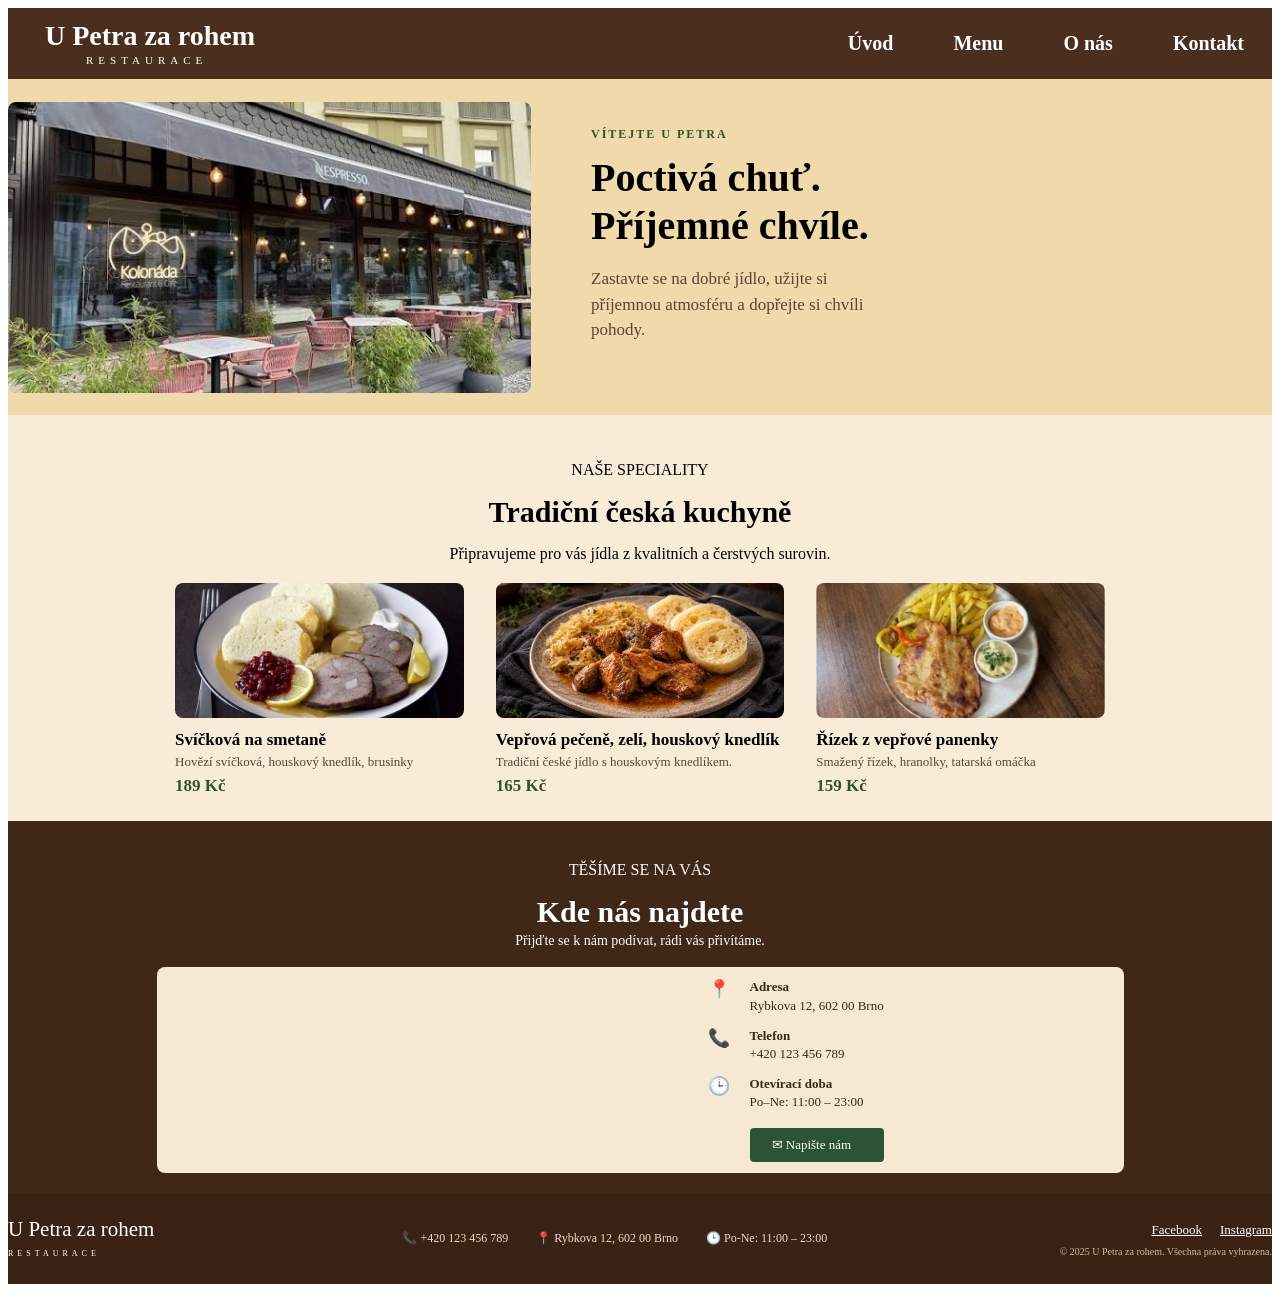
<file: index.html>
<!DOCTYPE html>
<html lang="cs">
<head>
    <meta charset="UTF-8">
    <meta name="viewport" content="width=device-width, initial-scale=1.0">
    <title>U Petra za rohem</title>
    <link rel="stylesheet" href="styles.css"> 
    <link rel="icon" href="logo upravene.png">  
</head>
<body>
    
<header class="menubar">
  <div class="obal">
    <div id="logo">
      <span class="logonazev">U Petra za rohem</span>
      <span class="logopodnazev">RESTAURACE</span>
    </div>

    <nav>
      <a href="index.html">Úvod</a>
      <a href="menu.html">Menu</a>
      <a href="onas.html">O nás</a>
      <a href="kontakty.html">Kontakt</a>
    </nav>
  </div>
</header>


<section class="uvod" id="uvod">
  <div class="obal">
    <img class="uvodfoto" src="restaurace.jpg" alt="náse restaurace">

    <div class="uvodtext">
      <p class="malynadpis">VÍTEJTE U PETRA</p>
      <h1>Poctivá chuť.<br>Příjemné chvíle.</h1>
      <p class="uvodpopis">
        Zastavte se na dobré jídlo, užijte si příjemnou atmosféru a dopřejte si chvíli pohody.
      </p>
    </div>
  </div>
</section>

    
</div>
          
</section>

<section id="speciality">
    <div class="obal"> 
        <p id="malynadpis">NAŠE SPECIALITY</p> 
        <h2>Tradiční česká kuchyně</h2>
        <p>Připravujeme pro vás jídla z kvalitních a čerstvých surovin.</p>
    </div>

   <div class="jidla">
        <div class="jidlo">
            <img src="lepsisvickova.jpg" alt="Svíčková na smetaně">
            <h3>Svíčková na smetaně</h3>
            <p class="popis">Hovězí svíčková, houskový knedlík, brusinky</p>
            <p class="cena">189 Kč</p>
        </div>

        <div class="jidlo">
            <img src="veprove pecene.jpg" alt="Vepřové pečeně">
            <h3>Vepřová pečeně, zelí, houskový knedlík</h3>
            <p class="popis">Tradiční české jídlo s houskovým knedlíkem.</p>
            <p class="cena">165 Kč</p>
        </div>

        <div class="jidlo">
            <img src="rizek.jpg" alt="Řízek z vepřové panenky">
            <h3>Řízek z vepřové panenky</h3>
            <p class="popis">Smažený řízek, hranolky, tatarská omáčka</p>
            <p class="cena">159 Kč</p>
        </div>
    </div>    
</section>


<!-- KDE NÁS NAJDETE -->
 <section id="kontakt">
   <div class="obal">
     <p class="malynadpis">TĚŠÍME SE NA VÁS</p>
     <h2>Kde nás najdete</h2>
     <p class="podnadpis">Přijďte se k nám podívat, rádi vás přivítáme.</p>
   </div>
    
  <div class="karta">
   <iframe class="mapa" title="Mapa"
       src="https://mapy.com/s/nasolababo" width="400" height="280" frameborder="0"></iframe>

    <div id="udaje">
      <div class="udaj">
        <span class="ikona">📍</span>
        <p><b>Adresa</b><br>Rybkova 12, 602 00 Brno</p>
      </div>
      <div class="udaj">
        <span class="ikona">📞</span>
        <p><b>Telefon</b><br>+420 123 456 789</p>
        </div>
      <div class="udaj">
        <span class="ikona">🕒</span>
        <p><b>Otevírací doba</b><br>Po–Ne: 11:00 – 23:00</p>
      </div>
        <a href="mailto:info@upetrazarohem.cz" class="tlacitko">✉ Napište nám</a>
      </div>
    </div>
  </div>
</section>


<!-- PATIČKA -->
<footer class="paticka">
 <div class="obal">
 <div class="logo logo-mala">
  <span class="logo-nazev">U Petra za rohem</span>
  <span class="logo-podnazev">RESTAURACE</span>
   </div>
   <div class="paticka-udaje">
    <span>📞 +420 123 456 789</span>
    <span>📍 Rybkova 12, 602 00 Brno</span>
    <span>🕒 Po-Ne: 11:00 – 23:00</span>
      </div>
      <div class="paticka-vpravo">
       <div class="socialni">
       <a href="#">Facebook</a>
       <a href="#">Instagram</a>
</div>
  <p class="drobne">© 2025 U Petra za rohem. Všechna práva vyhrazena.</p>
</div>
</div>
</footer>


</body>
</html>
</file>
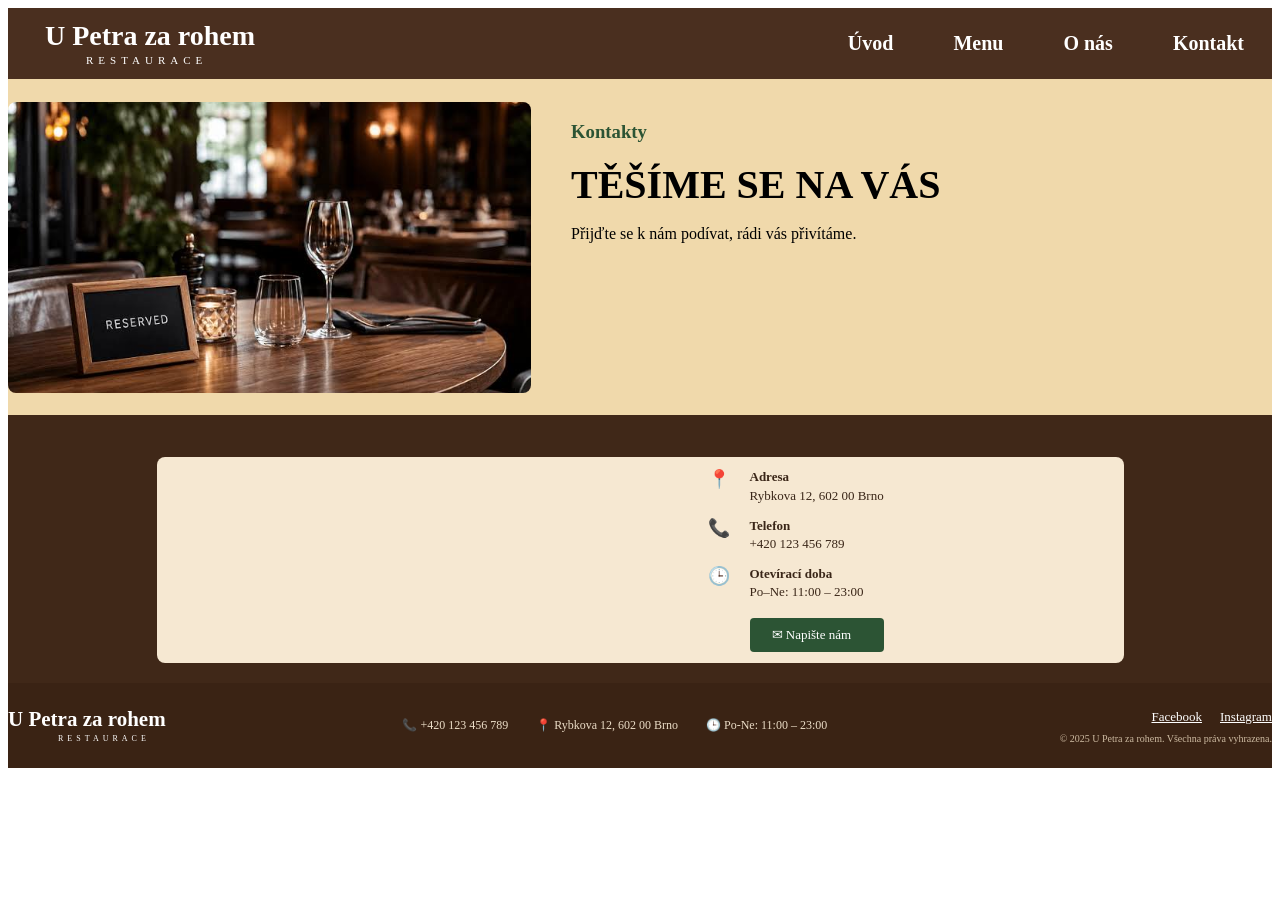
<file: kontakty.html>
<!DOCTYPE html>
<html lang="cz">
<head>
    <meta charset="UTF-8">
    <meta name="viewport" content="width=device-width, initial-scale=1.0">
    <title>Kontakty - U Petra za rohem</title>
    <link rel="stylesheet" href="kontakty.css"> 
    <link rel="icon" href="logo upravene.png"> 
</head>
<body>
    <header class="menubar">
  <div class="obal">
    <div id="logo">
      <span class="logonazev">U Petra za rohem</span>
      <span class="logopodnazev">RESTAURACE</span>
    </div>

    <nav>
      <a href="index.html">Úvod</a>
      <a href="menu.html">Menu</a>
      <a href="onas.html">O nás</a>
      <a href="kontakty.html">Kontakt</a>
    </nav>
  </div>
</header>

<section id="uvod">
    
      <img class="onasfoto" src="rezervace.jpg" alt="Interiér restaurace">
    </div>
    <div id="text">
        <h3>Kontakty</h3>
        <h1>TĚŠÍME SE NA VÁS</h1>
        <p>
          Přijďte se k nám podívat, rádi vás přivítáme.
        </p>
    </div>
        
  </section>

  <section id="kontakt">
   <div class="obal">
     
   </div>
    
  <div class="karta">
   <iframe class="mapa" title="Mapa"
       src="https://mapy.com/s/nasolababo" width="400" height="280" frameborder="0"></iframe>

    <div id="udaje">
      <div class="udaj">
        <span class="ikona">📍</span>
        <p><b>Adresa</b><br>Rybkova 12, 602 00 Brno</p>
      </div>
      <div class="udaj">
        <span class="ikona">📞</span>
        <p><b>Telefon</b><br>+420 123 456 789</p>
        </div>
      <div class="udaj">
        <span class="ikona">🕒</span>
        <p><b>Otevírací doba</b><br>Po–Ne: 11:00 – 23:00</p>
      </div>
        <a href="mailto:info@upetrazarohem.cz" class="tlacitko">✉ Napište nám</a>
      </div>
    </div>
  </div>
</section>

<footer class="paticka">
 <div class="obal">
 <div class="logo logomala">
  <span class="logonazev">U Petra za rohem</span>
  <span class="logopodnazev">RESTAURACE</span>
   </div>
   <div class="patickaudaje">
    <span>📞 +420 123 456 789</span>
    <span>📍 Rybkova 12, 602 00 Brno</span>
    <span>🕒 Po-Ne: 11:00 – 23:00</span>
      </div>
      <div class="patickavpravo">
       <div class="socialni">
       <a href="#">Facebook</a>
       <a href="#">Instagram</a>
</div>
  <p class="drobne">© 2025 U Petra za rohem. Všechna práva vyhrazena.</p>
</div>
</div>
</footer>





</body>
</html>
</file>
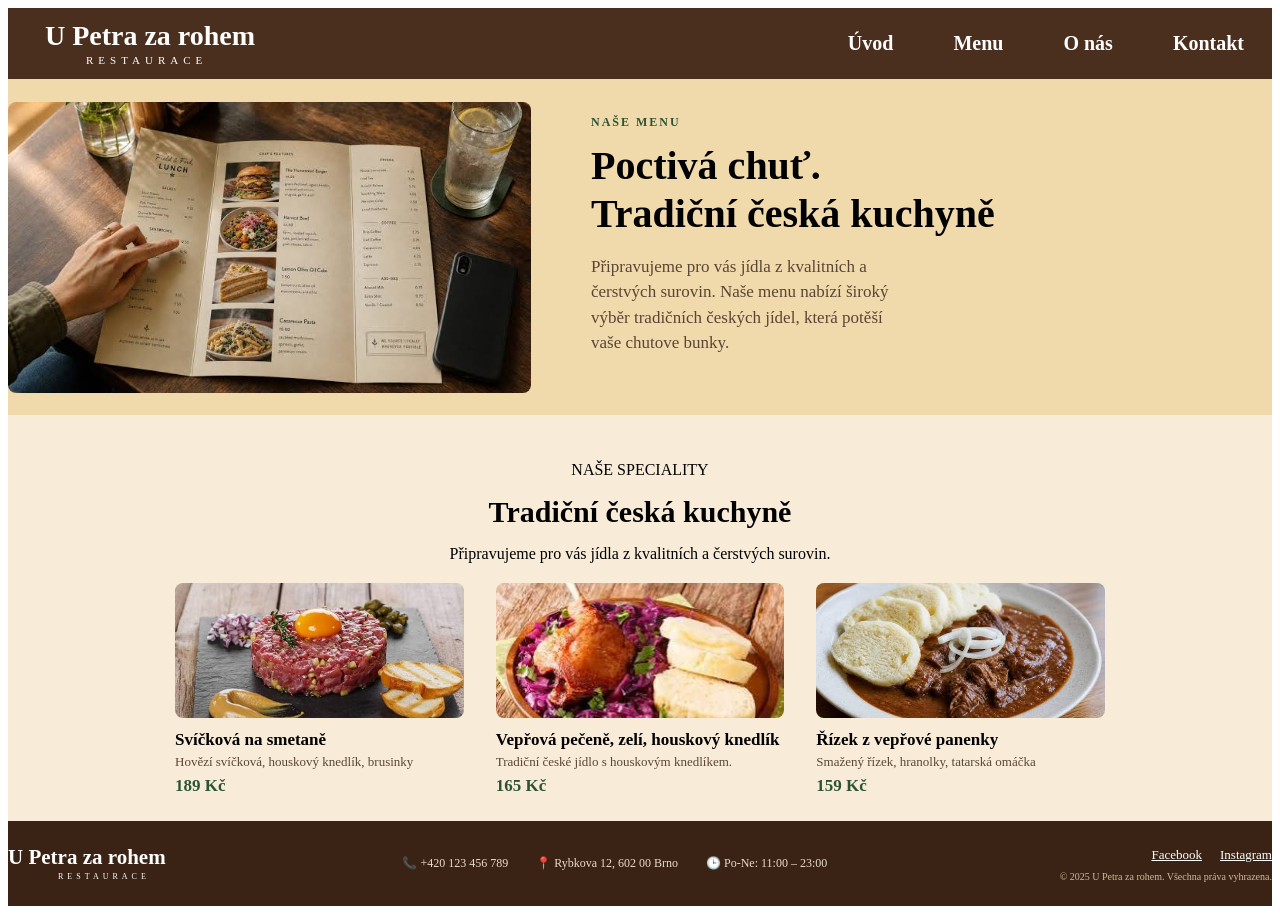
<file: menu.html>
<!DOCTYPE html>
<html lang="cs">
<head>
    <meta charset="UTF-8">
    <meta name="viewport" content="width=device-width, initial-scale=1.0">
    <title> Menu-U Petra za rohem</title>
    <link rel="stylesheet" href="menu.css"> 
    <link rel="icon" href="logo upravene.png">  
</head>
<body>
    
<header class="menubar">
  <div class="obal">
    <div id="logo">
      <span class="logonazev">U Petra za rohem</span>
      <span class="logopodnazev">RESTAURACE</span>
    </div>

    <nav>
      <a href="#uvod">Úvod</a>
      <a href="#speciality">Menu</a>
      <a href="#o-nas">O nás</a>
      <a href="#kontakt">Kontakt</a>
    </nav>
  </div>
</header>


<section class="uvod" id="uvod">
  <div class="obal">
    <img class="uvodfoto" src="menu fotka.jpg" alt="náse restaurace">

    <div class="uvodtext">
      <p class="malynadpis">NAŠE MENU</p>
      <h1>Poctivá chuť.<br>Tradiční česká kuchyně</h1>
      <p class="uvodpopis">
        Připravujeme pro vás jídla z kvalitních a čerstvých surovin. Naše menu nabízí široký výběr tradičních českých jídel, která potěší vaše chutove bunky. 
      </p>
    </div>
  </div>
</section>

    
</div>
          
</section>

<section id="speciality">
    <div class="obal"> 
        <p id="malynadpis">NAŠE SPECIALITY</p> 
        <h2>Tradiční česká kuchyně</h2>
        <p>Připravujeme pro vás jídla z kvalitních a čerstvých surovin.</p>
    </div>

   <div class="jidla">
        <div class="jidlo">
            <img src="tatarak.jpg" alt="tatarak">
            <h3>Svíčková na smetaně</h3>
            <p class="popis">Hovězí svíčková, houskový knedlík, brusinky</p>
            <p class="cena">189 Kč</p>
        </div>

        <div class="jidlo">
            <img src="pecena kachna.jpg" alt="pecena kachna">
            <h3>Vepřová pečeně, zelí, houskový knedlík</h3>
            <p class="popis">Tradiční české jídlo s houskovým knedlíkem.</p>
            <p class="cena">165 Kč</p>
        </div>

        <div class="jidlo">
            <img src="gulas.jpg" alt="gulas">
            <h3>Řízek z vepřové panenky</h3>
            <p class="popis">Smažený řízek, hranolky, tatarská omáčka</p>
            <p class="cena">159 Kč</p>
        </div>
    </div>    
</section>


<!-- PATIČKA -->
<footer class="paticka">
 <div class="obal">
 <div class="logo logomala">
  <span class="logonazev">U Petra za rohem</span>
  <span class="logopodnazev">RESTAURACE</span>
   </div>
   <div class="patickaudaje">
    <span>📞 +420 123 456 789</span>
    <span>📍 Rybkova 12, 602 00 Brno</span>
    <span>🕒 Po-Ne: 11:00 – 23:00</span>
      </div>
      <div class="patickavpravo">
       <div class="socialni">
       <a href="#">Facebook</a>
       <a href="#">Instagram</a>
</div>
  <p class="drobne">© 2025 U Petra za rohem. Všechna práva vyhrazena.</p>
</div>
</div>
</footer>


</body>
</html>
</file>
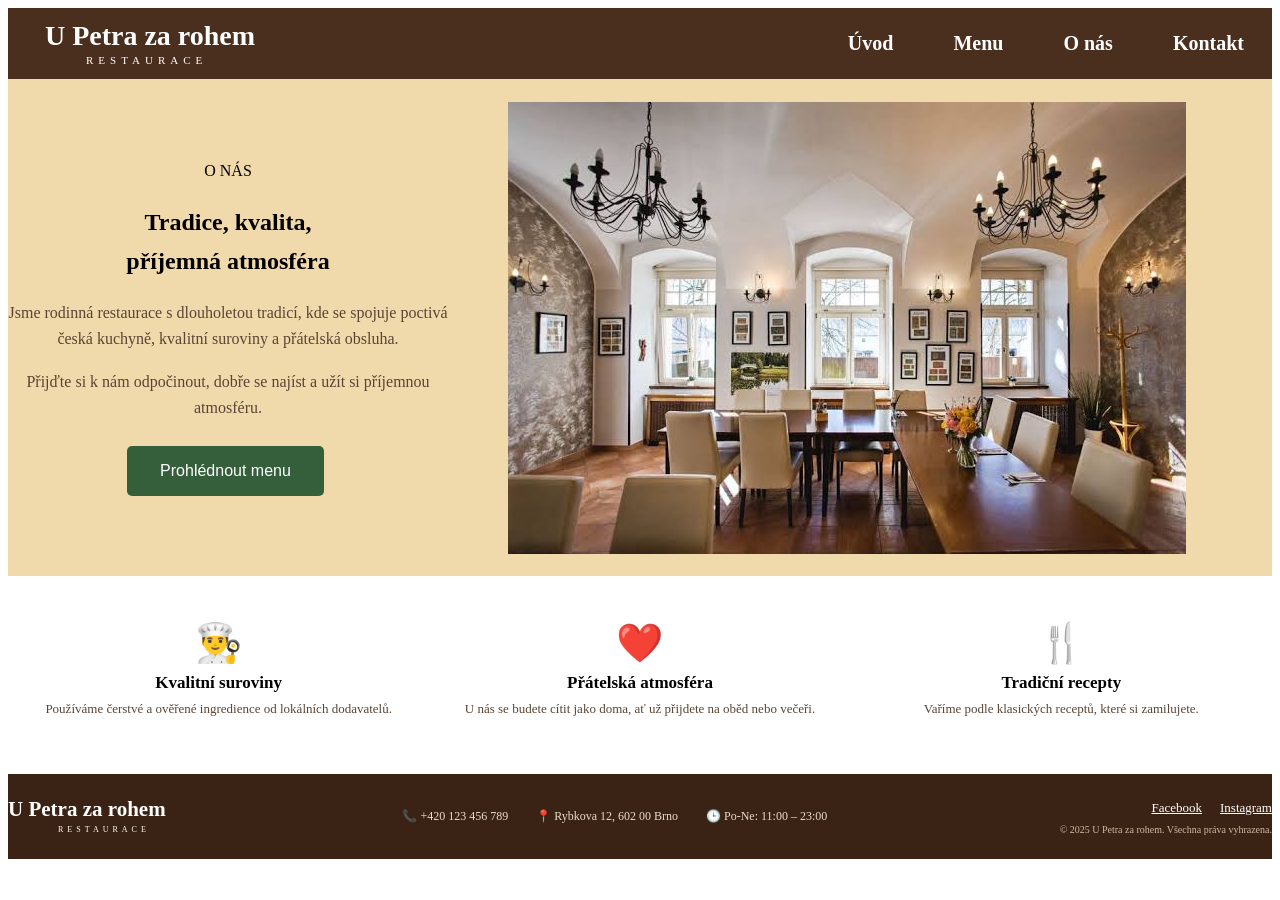
<file: onas.html>
<!DOCTYPE html>
<html lang="cs">
<head>
  <meta charset="UTF-8">
  <meta name="viewport" content="width=device-width, initial-scale=1">
  <title>O nás–U Petra za rohem</title>
  <link rel="stylesheet" href="onas.css">
  <link rel="icon" href="logo upravene.png">
</head>
<body>

  
  <header class="menubar">
    <div class="obal">
      <div id="logo">
        <span class="logonazev">U Petra za rohem</span>
        <span class="logopodnazev">RESTAURACE</span>
      </div>

      <nav>
        <a href="index.html">Úvod</a>
        <a href="menu.html">Menu</a>
        <a href="onas.html">O nás</a>
        <a href="kontakt.html">Kontakt</a>
      </nav>
    </div>
  </header>

  
  <section id="uvod">
    <div class="obal">
      <div class="text">
        <p class="malynadpis">O NÁS</p>
        <h1>Tradice, kvalita,<br>příjemná atmosféra</h1>
        <p class="onaspopis">
          Jsme rodinná restaurace s dlouholetou tradicí, kde se spojuje poctivá
          česká kuchyně, kvalitní suroviny a přátelská obsluha.
        </p>
        <p class="onaspopis">
          Přijďte si k nám odpočinout, dobře se najíst a užít si příjemnou atmosféru.
        </p>
        <a href="menu.html" class="odkazy">Prohlédnout menu</a>
      </div>

      <img class="onasfoto" src="vnitrekrestauraci.jpg" alt="Interiér restaurace">
    </div>
  </section>

  
  <section class="vlastnosti">
    <div class="obal">
      <div class="vlastnost">
        <span class="vlastnost-ikona">👨‍🍳</span>
        <h3>Kvalitní suroviny</h3>
        <p>Používáme čerstvé a ověřené ingredience od lokálních dodavatelů.</p>
      </div>

      <div class="vlastnost">
        <span class="vlastnost-ikona">❤️</span>
        <h3>Přátelská atmosféra</h3>
        <p>U nás se budete cítit jako doma, ať už přijdete na oběd nebo večeři.</p>
      </div>

      <div class="vlastnost">
        <span class="vlastnost-ikona">🍴</span>
        <h3>Tradiční recepty</h3>
        <p>Vaříme podle klasických receptů, které si zamilujete.</p>
      </div>
    </div>
  </section>

  
  <footer class="paticka">
 <div class="obal">
 <div class="logomala">
  <span class="logonazev">U Petra za rohem</span>
  <span class="logopodnazev">RESTAURACE</span>
   </div>
   <div class="patickaudaje">
    <span>📞 +420 123 456 789</span>
    <span>📍 Rybkova 12, 602 00 Brno</span>
    <span>🕒 Po-Ne: 11:00 – 23:00</span>
      </div>
      <div class="patickavpravo">
       <div class="socialni">
       <a href="#">Facebook</a>
       <a href="#">Instagram</a>
</div>
  <p class="drobne">© 2025 U Petra za rohem. Všechna práva vyhrazena.</p>
</div>
</div>
</footer>

</body>
</html>
</file>
<file: styles.css>
/* ===== HORNÍ MENU ===== */
.menubar {
  background-color: #4a2f1f;
  color: white;
  height: 71px;                    /* pevná výška jako na vzoru */
}

.menubar .obal {
  display: flex;
  justify-content: space-between;  /* logo vlevo, odkazy vpravo */
  align-items: center;
  height: 100%;
}

/* Logo: nahoře název, pod ním RESTAURACE s čárami po stranách */
#logo {
  display: flex;
  flex-direction: column;
  width: 228px;
  margin-left: 28px;
}

.logonazev {
  font-size: 28px;
  font-weight: bold;
  text-align: center;
  line-height: 1.1;
}

.logopodnazev {
  display: flex;                   /* čára - text - čára vedle sebe */
  align-items: center;
  gap: 12px;
  margin-top: 3px;
  font-size: 11px;
  letter-spacing: 5px;
  margin-left: 50px;
}

/* Čáry vytvoříme pomocí ::before a ::after, nemusí se psát do HTML */


   
.menubar nav a {
  color: white;
  font-weight: bold;
  font-size: 20px;
  margin-left: 28px;
  margin-right: 28px;
  padding-bottom: 6px;
  text-decoration: none;            /* odstraní podtržení */
}

.menubar nav a:hover {
  color: #e6b552;
}

/* ===== ÚVOD ===== */
.uvod {
  background-color: #f0d9ab;
  padding: 23px 0 22px;
}

/* Foto vlevo, text vpravo */
.uvod .obal {
  display: flex;
  align-items: center;             
  gap: 60px;
}

.uvodfoto {
  width: 523px;
  height: 291px;
  object-fit: cover;
  border-radius: 8px;
  background-color: #6b4429;       
}

.uvod .malynadpis {
  margin: 0 0 12px;
  font-size: 12px;
  font-weight: bold;
  letter-spacing: 2px;
  color: #2c5434;
}

.uvod h1 {
  margin: 0 0 16px;
  font-size: 40px;
  line-height: 1.2;
}

.uvodpopis {
  max-width: 310px;                
  margin: 0 0 25px;
  font-size: 17px;
  line-height: 1.5;
  color: #5a4535;
}

#text{
text-align: right;
  }




#speciality {
  background-color: #f8ecd9;
  padding: 30px 0 25px;
  text-align: center;           
}

#speciality .malynadpis {
  margin: 0;
  font-size: 12px;
  letter-spacing: 2px;
  color: #2c5434;
}

#speciality h2 {
  margin: 4px 0;
  font-size: 30px;
}

.podnadpis {
  margin: 0;
  font-size: 15px;
}


.jidla {
  display: flex;
  gap: 32px;
  max-width: 930px;              
  margin: 20px auto 0;
  text-align: left;              
}

.jidlo {
  flex: 1;                       
}

.jidlo img {
  width: 100%;
  height: 135px;
  object-fit: cover;             
  border-radius: 8px;
  display: block;
}

.jidlo h3 {
  margin: 12px 0 4px;
  font-size: 17px;
}

.popis {
  margin: 0;
  font-size: 13px;
  color: #5a4535;
}

.cena {
  margin: 6px 0 0;
  font-size: 17px;
  font-weight: bold;
  color: #2c5434;
}





#kontakt {
  background-color: #402818;      
  color: white;
  padding: 24px 0 20px;
  text-align: center;              
}

#kontakt .maly-nadpis {
  margin: 0;
  font-size: 12px;
  letter-spacing: 2px;
  color: #e8d8c0;                  
}

#kontakt h2 {
  margin: 4px 0;
  font-size: 30px;
}

#kontakt .podnadpis {
  margin: 0;
  font-size: 14px;
}


.karta {
  display: flex;
  gap: 35px;
  max-width: 945px;
  margin: 18px auto 0;
  padding: 11px;
  background-color: #f6e8d2;
  color: #3a2618;               
  border-radius: 8px;
  text-align: left;
}

.mapa {
  width: 505px;
  height: 184px;
  border: 0;
  border-radius: 4px;
}



#udaje {
  display: flex;
  flex-direction: column;
  justify-content: center;
  gap: 12px;
}



.udaj {
  display: flex;
  gap: 18px;
  align-items: flex-start;
}

.udaj p {
  margin: 0;
  font-size: 13px;
  line-height: 1.4;
}

.ikona {
  font-size: 18px;
  width: 24px;               
}



#kontakt .tlacitko {        
  margin: 4px 0 0 42px;
  padding: 9px 22px;
  font-size: 13px;
text-decoration: none;
  color: white;
  background-color: #2c5434;
  border-radius: 4px;
}



.paticka {
  background-color: #3a2314;
  color: white;
  padding: 24px 0;
}



.paticka .obal {
  display: flex;
  justify-content: space-between;
  align-items: center;
}



.logo-mala {
  width: 162px;
}

.logo-mala .logo-nazev {
  font-size: 21px;
}

.logo-mala .logo-podnazev {
  font-size: 8px;
  letter-spacing: 4px;
}

.paticka-udaje {
  display: flex;
  gap: 28px;
  font-size: 12px;
  color: #eadcc6;
}

.paticka-vpravo {
  text-align: right;
}

.socialni a {
  color: white;
  font-size: 13px;
  margin-left: 14px;
}

.drobne {
  margin: 8px 0 0;
  font-size: 10px;
  color: #cdbba2;
}
</file>
<file: kontakty.css>
.menubar {
  background-color: #4a2f1f;
  color: white;
  height: 71px;                    
}

.menubar .obal {
  display: flex;
  justify-content: space-between;  
  align-items: center;
  height: 100%;
}


#logo {
  display: flex;
  flex-direction: column;
  width: 228px;
  margin-left: 28px;
}

.logonazev {
  font-size: 28px;
  font-weight: bold;
  text-align: center;
  line-height: 1.1;
}

.logopodnazev {
  display: flex;                   
  align-items: center;
  gap: 12px;
  margin-top: 3px;
  font-size: 11px;
  letter-spacing: 5px;
  margin-left: 50px;
}




   
.menubar nav a {
  color: white;
  font-weight: bold;
  font-size: 20px;
  margin-left: 28px;
  margin-right: 28px;
  padding-bottom: 6px;
  text-decoration: none;            
}

.menubar nav a:hover {
  color: #e6b552;
}

#uvod {
  background-color: #f0d9ab;
  padding: 23px 0 22px;
 display: flex;
    align-items: right;
    gap: 40px;
}

body {
  height:auto;
}


#text h3 {
  color:#2c5434;
}

.onasfoto {
  width: 523px;
  height: 291px;
  object-fit: cover;
  border-radius: 8px;
  background-color: #6b4429;       
}

#text {
 flex: 1;
}


#text h1 {
  margin: 0 0 16px;
  font-size: 40px;
  line-height: 1.2;
}



#kontakt {
  background-color: #402818;       
  color: white;
  padding: 24px 0 20px;
  text-align: center;              
}

#kontakt .maly-nadpis {
  margin: 0;
  font-size: 12px;
  letter-spacing: 2px;
  color: #e8d8c0;                  
}

#kontakt h2 {
  margin: 4px 0;
  font-size: 30px;
}

#kontakt .podnadpis {
  margin: 0;
  font-size: 14px;
}



.karta {
  display: flex;
  gap: 35px;
  max-width: 945px;
  margin: 18px auto 0;
  padding: 11px;
  background-color: #f6e8d2;
  color: #3a2618;                
  border-radius: 8px;
  text-align: left;
}

.mapa {
  width: 505px;
  height: 184px;
  border: 0;
  border-radius: 4px;
}



#udaje {
  display: flex;
  flex-direction: column;
  justify-content: center;
  gap: 12px;
}



.udaj {
  display: flex;
  gap: 18px;
  align-items: flex-start;
}

.udaj p {
  margin: 0;
  font-size: 13px;
  line-height: 1.4;
}

.ikona {
  font-size: 18px;
  width: 24px;                
}



#kontakt .tlacitko {         
  margin: 4px 0 0 42px;
  padding: 9px 22px;
  font-size: 13px;
text-decoration: none;
  color: white;
  background-color: #2c5434;
  border-radius: 4px;
}

.paticka {
  background-color: #3a2314;
  color: white;
  padding: 24px 0;
}



.paticka .obal {
  display: flex;
  justify-content: space-between;
  align-items: center;

}



.logomala {
  width: 162px;
}

.logomala .logonazev {
  font-size: 21px;
}

.logomala .logopodnazev {
  font-size: 8px;
  letter-spacing: 4px;
}

.patickaudaje {
  display: flex;
  gap: 28px;
  font-size: 12px;
  color: #eadcc6;
}

.patickavpravo {
  text-align: right;
}

.socialni a {
  color: white;
  font-size: 13px;
  margin-left: 14px;
}

.drobne {
  margin: 8px 0 0;
  font-size: 10px;
  color: #cdbba2;
}
</file>
<file: menu.css>
/* ===== HORNÍ MENU ===== */
.menubar {
  background-color: #4a2f1f;
  color: white;
  height: 71px;                    /* pevná výška jako na vzoru */
}

.menubar .obal {
  display: flex;
  justify-content: space-between;  
  align-items: center;
  height: 100%;
  
}


#logo {
  display: flex;
  flex-direction: column;
  width: 228px;
  margin-left: 28px;
}

.logonazev {
  font-size: 28px;
  font-weight: bold;
  text-align: center;
  line-height: 1.1;
}

.logopodnazev {
  display: flex;                   
  align-items: center;
  gap: 12px;
  margin-top: 3px;
  font-size: 11px;
  letter-spacing: 5px;
  margin-left: 50px;
}




   
.menubar nav a {
  color: white;
  font-weight: bold;
  font-size: 20px;
  margin-left: 28px;
  margin-right: 28px;
  padding-bottom: 6px;
  text-decoration: none;            
}

.menubar nav a:hover {
  color: #e6b552;
}


#uvod {
  background-color: #f0d9ab;
  padding: 23px 0 22px;
}


.uvod .obal {
  display: flex;
  align-items: center;             
  gap: 60px;
}

.uvodfoto {
  width: 523px;
  height: 291px;
  object-fit: cover;
  border-radius: 8px;
  background-color: #6b4429;       
}

.uvod .malynadpis {
  margin: 0 0 12px;
  font-size: 12px;
  font-weight: bold;
  letter-spacing: 2px;
  color: #2c5434;
}

.uvod h1 {
  margin: 0 0 16px;
  font-size: 40px;
  line-height: 1.2;
}

.uvodpopis {
  max-width: 310px;                
  margin: 0 0 25px;
  font-size: 17px;
  line-height: 1.5;
  color: #5a4535;
}




#speciality {
  background-color: #f8ecd9;
  padding: 30px 0 25px;
  text-align: center;           
}

#speciality .malynadpis {
  margin: 0;
  font-size: 12px;
  letter-spacing: 2px;
  color: #2c5434;
}

#speciality h2 {
  margin: 4px 0;
  font-size: 30px;
}

.podnadpis {
  margin: 0;
  font-size: 15px;
}


.jidla {
  display: flex;
  gap: 32px;
  max-width: 930px;              
  margin: 20px auto 0;
  text-align: left;              
}

.jidlo {
  flex: 1;                       
}

.jidlo img {
  width: 100%;
  height: 135px;
  object-fit: cover;             
  border-radius: 8px;
  display: block;
}

.jidlo h3 {
  margin: 12px 0 4px;
  font-size: 17px;
}

.popis {
  margin: 0;
  font-size: 13px;
  color: #5a4535;
}

.cena {
  margin: 6px 0 0;
  font-size: 17px;
  font-weight: bold;
  color: #2c5434;
}




.paticka {
  background-color: #3a2314;
  color: white;
  padding: 24px 0;
}



.paticka .obal {
  display: flex;
  justify-content: space-between;
  align-items: center;
}



.logomala {
  width: 162px;
}

.logomala .logonazev {

  font-size: 21px;

}

.logomala .logopodnazev {

  font-size: 8px;

  letter-spacing: 4px;

}

.patickaudaje {

  display: flex;

  gap: 28px;

  font-size: 12px;

  color: #eadcc6;

}

.patickavpravo {

  text-align: right;

}

.socialni a {

  color: white;

  font-size: 13px;

  margin-left: 14px;

}

.drobne {

  margin: 8px 0 0;

  font-size: 10px;

  color: #cdbba2;

}
</file>
<file: onas.css>
.menubar {
  background-color: #4a2f1f;
  color: white;
  height: 71px;                    
}

.menubar .obal {
  display: flex;
  justify-content: space-between;  
  align-items: center;
  height: 100%;
}


#logo {
  display: flex;
  flex-direction: column;
  width: 228px;
  margin-left: 28px;
}

.logonazev {
  font-size: 28px;
  font-weight: bold;
  text-align: center;
  line-height: 1.1;
}

.logopodnazev {
  display: flex;                   
  align-items: center;
  gap: 12px;
  margin-top: 3px;
  font-size: 11px;
  letter-spacing: 5px;
  margin-left: 50px;
}




   
.menubar nav a {
  color: white;
  font-weight: bold;
  font-size: 20px;
  margin-left: 28px;
  margin-right: 28px;
  padding-bottom: 6px;
  text-decoration: none;            
}

.menubar nav a:hover {
  color: #e6b552;
}






#uvod {
  background-color: #f0d9ab;
  padding: 23px 0 22px;
}

#uvod .obal{
    display: flex;
  align-items: center;             
  gap: 60px;
}

#uvod .text{
 margin: 0 0 18px;
 font-size: 16px;
 line-height: 1.6; 
    max-width: 440px;
    text-align:center
}

.odkazy {
    display: inline-block;
    background-color: #355e3b;
    color: white;
    text-decoration: none;
    padding: 12px 33px;
    margin: 8px 5px 0 0;
    border-radius: 5px;
    font-family: Arial, sans-serif;
}

.odkazy:hover {
    background-color: #102c15;
}

 



#uvod.onasfoto {
  width: 460px;
  height: 420px;
}


.onaspopis {
  max-width: 440px;
  margin: 0 0 18px;
  font-size: 16px;
  line-height: 1.6;
  color: #5a4535;
}


.vlastnosti {
  padding: 35px 0 45px;
}

.vlastnosti .obal {
  display: flex;
}

.vlastnost {
  flex: 1;                         
  padding: 10px 25px;
  text-align: center;
    
}



.vlastnost-ikona {
  display: block;
  font-size: 38px;
  margin-bottom: 8px;
}

.vlastnost h3 {
  margin: 0 0 6px;
  font-size: 17px;
}

.vlastnost p {
  margin: 0;
  font-size: 13px;
  line-height: 1.5;
  color: #5a4535;
}

.paticka {
  background-color: #3a2314;
  color: white;
  padding: 24px 0;
}



.paticka .obal {
  display: flex;
  justify-content: space-between;
  align-items: center;
}



.logomala {
  width: 162px;
}

.logomala .logonazev {
  font-size: 21px;
}

.logomala .logopodnazev {
  font-size: 8px;
  letter-spacing: 4px;
}

.patickaudaje {
  display: flex;
  gap: 28px;
  font-size: 12px;
  color: #eadcc6;
}

.patickavpravo {
  text-align: right;
}

.socialni a {
  color: white;
  font-size: 13px;
  margin-left: 14px;
}

.drobne {
  margin: 8px 0 0;
  font-size: 10px;
  color: #cdbba2;
}
</file>
